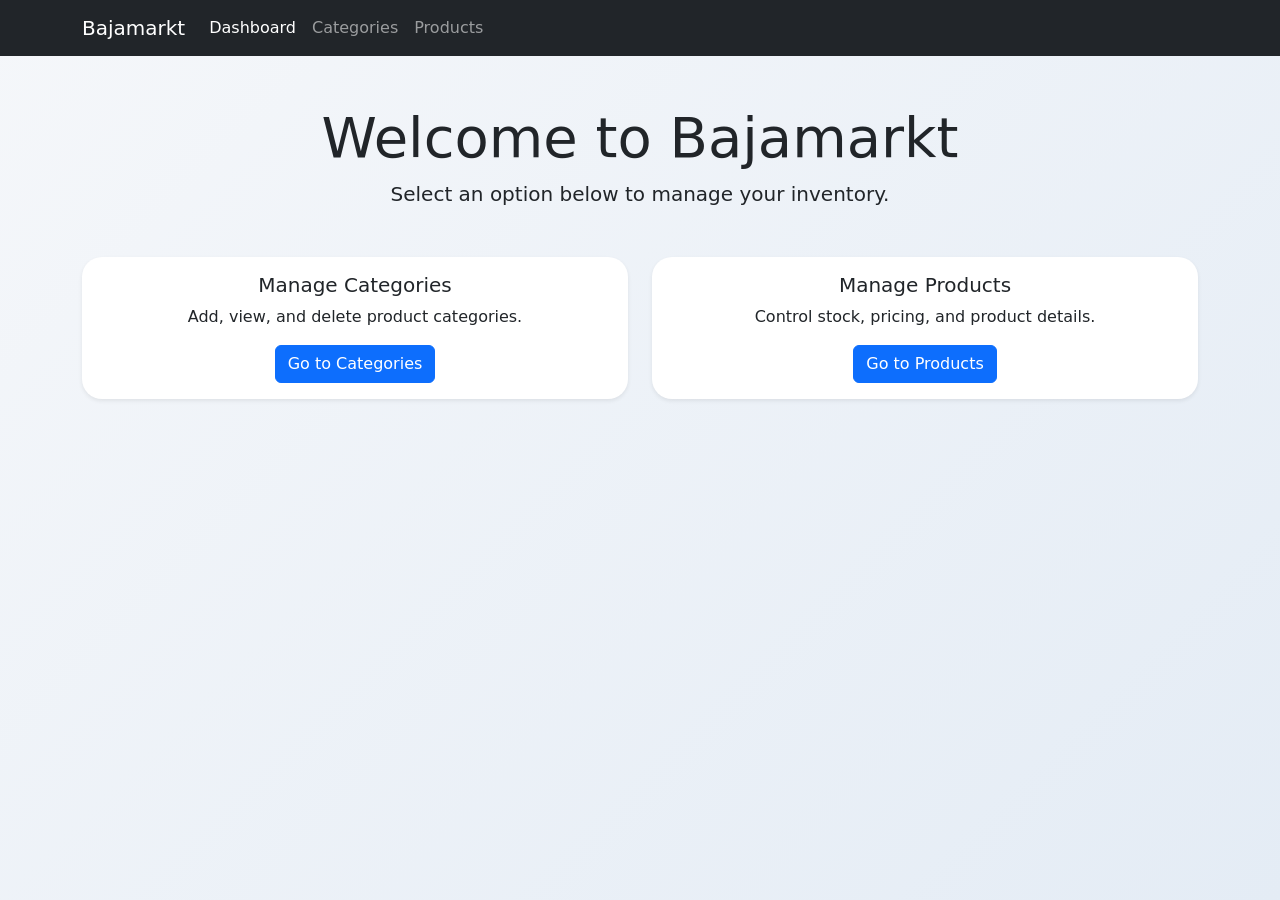
<file: src/main/webapp/index.html>
<!DOCTYPE html>
<html lang="en">
<head>
    <meta charset="UTF-8">
    <meta name="viewport" content="width=device-width, initial-scale=1.0">
    <title>Bajamarkt - Inventory Management</title>
    <link href="https://fonts.googleapis.com/css2?family=Poppins:wght@300;400;500;600;700&display=swap" rel="stylesheet">
    <link rel="stylesheet" href="css/index.css">
    <link href="https://cdn.jsdelivr.net/npm/bootstrap@5.3.0/dist/css/bootstrap.min.css" rel="stylesheet">
</head>
<body class="bg-light">
<nav class="navbar navbar-expand-lg navbar-dark bg-dark mb-4">
    <div class="container">
        <a class="navbar-brand" href="index.html">Bajamarkt</a>
        <button class="navbar-toggler" type="button" data-bs-toggle="collapse" data-bs-target="#navbarNav">
            <span class="navbar-toggler-icon"></span>
        </button>
        <div class="collapse navbar-collapse" id="navbarNav">
            <ul class="navbar-nav">
                <li class="nav-item">
                    <a class="nav-link active" href="index.html">Dashboard</a>
                </li>
                <li class="nav-item">
                    <a class="nav-link" href="categories.html">Categories</a>
                </li>
                <li class="nav-item">
                    <a class="nav-link" href="#">Products</a>
                </li>
            </ul>
        </div>
    </div>
</nav>
<div class="container text-center mt-5">
    <h1 class="display-4">Welcome to Bajamarkt</h1>
    <p class="lead">Select an option below to manage your inventory.</p>

    <div class="row mt-5">
        <div class="col-md-6 mb-3">
            <div class="card shadow-sm">
                <div class="card-body">
                    <h5 class="card-title">Manage Categories</h5>
                    <p class="card-text">Add, view, and delete product categories.</p>
                    <a href="categories.html" class="btn btn-primary">Go to Categories</a>
                </div>
            </div>
        </div>
        <div class="col-md-6 mb-3">
            <div class="card shadow-sm">
                <div class="card-body">
                    <h5 class="card-title">Manage Products</h5>
                    <p class="card-text">Control stock, pricing, and product details.</p>
                    <a href="products.html" class="btn btn-primary">Go to Products</a>
                </div>
            </div>
        </div>
    </div>
</div>

<script src="https://cdn.jsdelivr.net/npm/bootstrap@5.3.0/dist/js/bootstrap.bundle.min.js"></script>
</body>
</html>
</file>
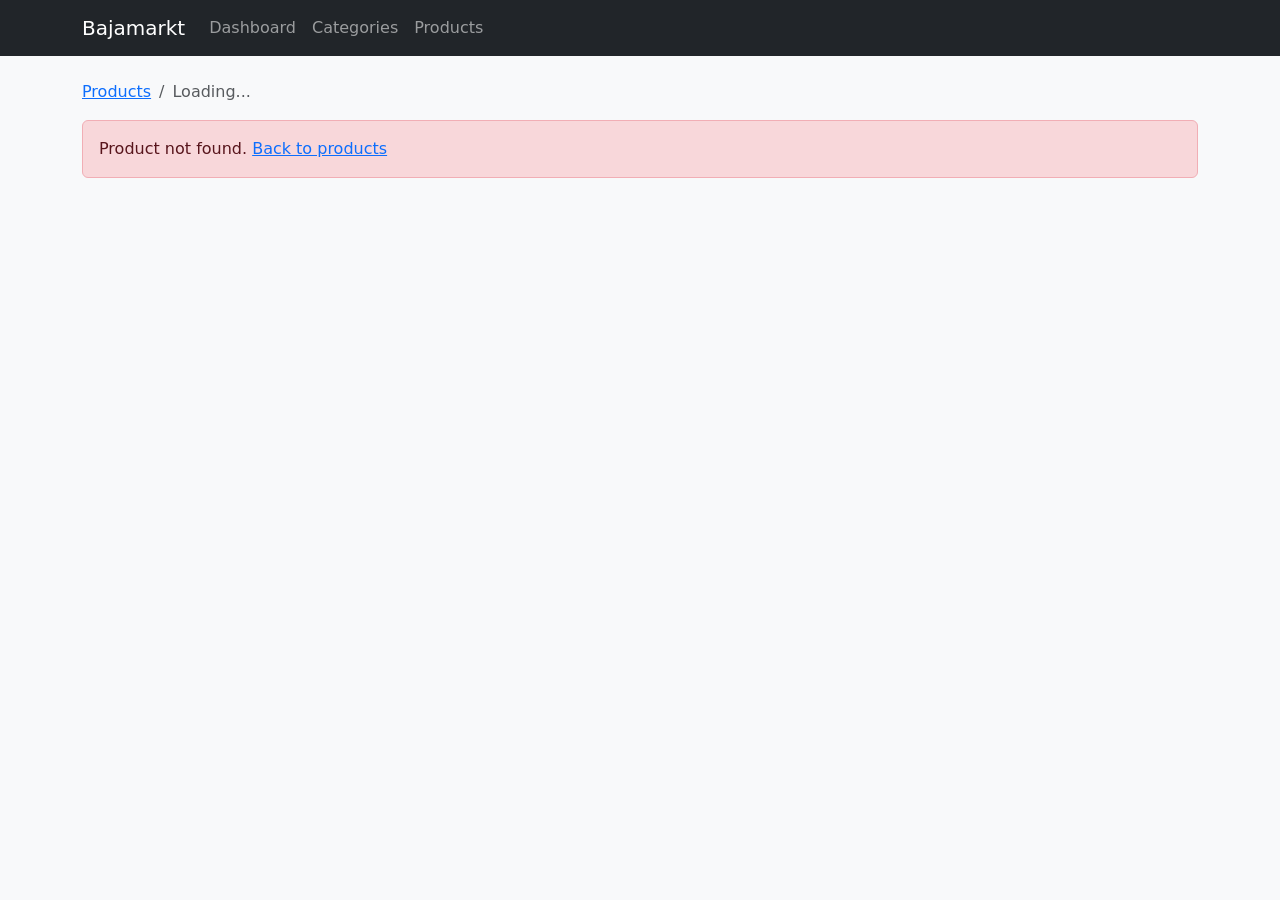
<file: src/main/webapp/product-detail.html>
<!DOCTYPE html>
<html lang="en">
<head>
    <meta charset="UTF-8">
    <meta name="viewport" content="width=device-width, initial-scale=1.0">
    <title>Product Detail - Bajamarkt</title>
    <link href="https://cdn.jsdelivr.net/npm/bootstrap@5.3.0/dist/css/bootstrap.min.css" rel="stylesheet">
    <link href="css/detail.css" rel="stylesheet">
</head>
<body class="bg-light">

<nav class="navbar navbar-expand-lg navbar-dark bg-dark mb-4">
    <div class="container">
        <a class="navbar-brand" href="index.html">Bajamarkt</a>
        <div class="collapse navbar-collapse">
            <ul class="navbar-nav">
                <li class="nav-item"><a class="nav-link" href="index.html">Dashboard</a></li>
                <li class="nav-item"><a class="nav-link" href="categories.html">Categories</a></li>
                <li class="nav-item"><a class="nav-link" href="products.html">Products</a></li>
            </ul>
        </div>
    </div>
</nav>

<div class="container">
    <nav aria-label="breadcrumb">
        <ol class="breadcrumb">
            <li class="breadcrumb-item"><a href="products.html">Products</a></li>
            <li class="breadcrumb-item active" id="breadcrumbName">Loading...</li>
        </ol>
    </nav>

    <div id="loadingState" class="text-center py-5">
        <div class="spinner-border text-success" role="status"></div>
        <p class="mt-3 text-muted">Loading product details...</p>
    </div>

    <div id="errorState" class="alert alert-danger d-none">
        Product not found. <a href="products.html">Back to products</a>
    </div>

    <div id="detailContent" class="d-none">
        <div class="card shadow-sm overflow-hidden">
            <div class="row g-0">
                <!-- Image column -->
                <div class="col-md-5 product-image-col">
                    <img id="prodImage" src="" alt="" class="product-image"
                         onerror="this.src='data:image/svg+xml;utf8,<svg xmlns=%22http://www.w3.org/2000/svg%22 viewBox=%220 0 200 200%22><rect fill=%22%23e9ecef%22 width=%22200%22 height=%22200%22/><text x=%22100%22 y=%22105%22 text-anchor=%22middle%22 fill=%22%23adb5bd%22 font-family=%22sans-serif%22>No image</text></svg>'">
                </div>

                <!-- Info column -->
                <div class="col-md-7">
                    <div class="card-body p-4">
                        <div class="d-flex justify-content-between align-items-start mb-2">
                            <span class="text-muted small">Product #<span id="prodId"></span></span>
                            <span id="prodStockBadge"></span>
                        </div>

                        <h1 class="fw-bold mb-3" id="prodName"></h1>

                        <div class="price-tag mb-4">
                            <span class="price-symbol">€</span>
                            <span id="prodPrice"></span>
                        </div>

                        <dl class="detail-list">
                            <dt>Category</dt>
                            <dd><a href="#" id="prodCategoryLink" class="category-link"></a></dd>

                            <dt>Stock</dt>
                            <dd id="prodStockText"></dd>
                        </dl>

                        <hr>

                        <div class="d-flex gap-2 flex-wrap">
                            <a href="#" class="btn btn-primary" id="editBtn">Edit Product</a>
                            <a href="products.html" class="btn btn-outline-secondary">← Back to list</a>
                        </div>
                    </div>
                </div>
            </div>
        </div>
    </div>
</div>

<script src="js/product-detail.js"></script>
</body>
</html>
</file>
<file: src/main/webapp/css/index.css>
body {
    font-family: 'Poppins', sans-serif;
    background: linear-gradient(135deg, #f5f7fa, #e4ecf5);
    min-height: 100vh;
}

.custom-navbar {
    background: rgba(33, 37, 41, 0.95);
    backdrop-filter: blur(8px);
    box-shadow: 0 4px 12px rgba(0,0,0,0.15);
}

.card {
    border: none !important;
    border-radius: 20px !important;
    transition: all 0.3s ease;
}

.card:hover {
    transform: translateY(-8px);
    box-shadow: 0 15px 30px rgba(0,0,0,0.15) !important;
}

.card-body {
    padding: 2rem;
}

.btn-primary {
    border-radius: 12px;
    padding: 10px 20px;
    font-weight: 600;
    transition: all 0.3s ease;
}

.btn-primary:hover {
    transform: scale(1.05);
}
</file>
<file: src/main/webapp/css/detail.css>
/* ============================================
   Detail pages — shared styles
   ============================================ */

/* Generic definition list used for "label: value" rows */
.detail-list {
    display: grid;
    grid-template-columns: max-content 1fr;
    column-gap: 1.5rem;
    row-gap: 0.85rem;
    margin: 0;
}

.detail-list dt {
    font-weight: 600;
    color: #6c757d;
    text-transform: uppercase;
    font-size: 0.75rem;
    letter-spacing: 0.05em;
    padding-top: 0.15rem;
}

.detail-list dd {
    margin: 0;
    color: #212529;
    word-break: break-word;
}

/* Category detail — colored top stripe on the header */
.detail-header {
    border-top: 4px solid #0d6efd;
}

/* ============================================
   Product detail — image showcase
   ============================================ */
.product-image-col {
    background: linear-gradient(135deg, #f8f9fa 0%, #e9ecef 100%);
    display: flex;
    align-items: center;
    justify-content: center;
    min-height: 400px;
    padding: 2rem;
}

.product-image {
    max-width: 100%;
    max-height: 380px;
    object-fit: contain;
    border-radius: 0.5rem;
    box-shadow: 0 4px 12px rgba(0, 0, 0, 0.08);
    background: white;
}

/* Big price tag */
.price-tag {
    font-size: 2.5rem;
    font-weight: 700;
    color: #198754;
    line-height: 1;
}

.price-tag .price-symbol {
    font-size: 1.5rem;
    vertical-align: super;
    margin-right: 0.15rem;
    color: #6c757d;
}

/* Category link with hover effect */
.category-link {
    display: inline-block;
    color: #0d6efd;
    text-decoration: none;
    font-weight: 500;
    border-bottom: 1px dashed transparent;
    transition: border-color 0.15s ease-in-out;
}

.category-link:hover {
    border-bottom-color: #0d6efd;
}

/* ============================================
   Product list inside the category detail page
   ============================================ */
.product-row {
    display: flex;
    align-items: center;
    gap: 1rem;
    padding: 0.85rem 1rem;
    border-bottom: 1px solid #e9ecef;
    text-decoration: none;
    color: inherit;
    transition: background-color 0.15s ease-in-out;
}

.product-row:last-child {
    border-bottom: none;
}

.product-row:hover {
    background-color: #f8f9fa;
    color: inherit;
}

.product-row img {
    width: 50px;
    height: 50px;
    object-fit: cover;
    border-radius: 0.35rem;
    background: #f1f3f5;
    flex-shrink: 0;
}

.product-row .info {
    flex: 1;
    min-width: 0; /* allows text-truncate inside flex */
}

.product-row .info .name {
    font-weight: 600;
    margin-bottom: 0.1rem;
}

.product-row .info .meta {
    font-size: 0.85rem;
    color: #6c757d;
}

.product-row .price {
    font-weight: 600;
    color: #198754;
    white-space: nowrap;
}

/* Empty state inside the products list */
.empty-state {
    padding: 2.5rem 1rem;
    text-align: center;
    color: #6c757d;
}

/* ============================================
   Make table rows in listings feel clickable
   ============================================ */
.clickable-row {
    cursor: pointer;
}

.clickable-row:hover {
    background-color: #eef4ff !important;
}
</file>
